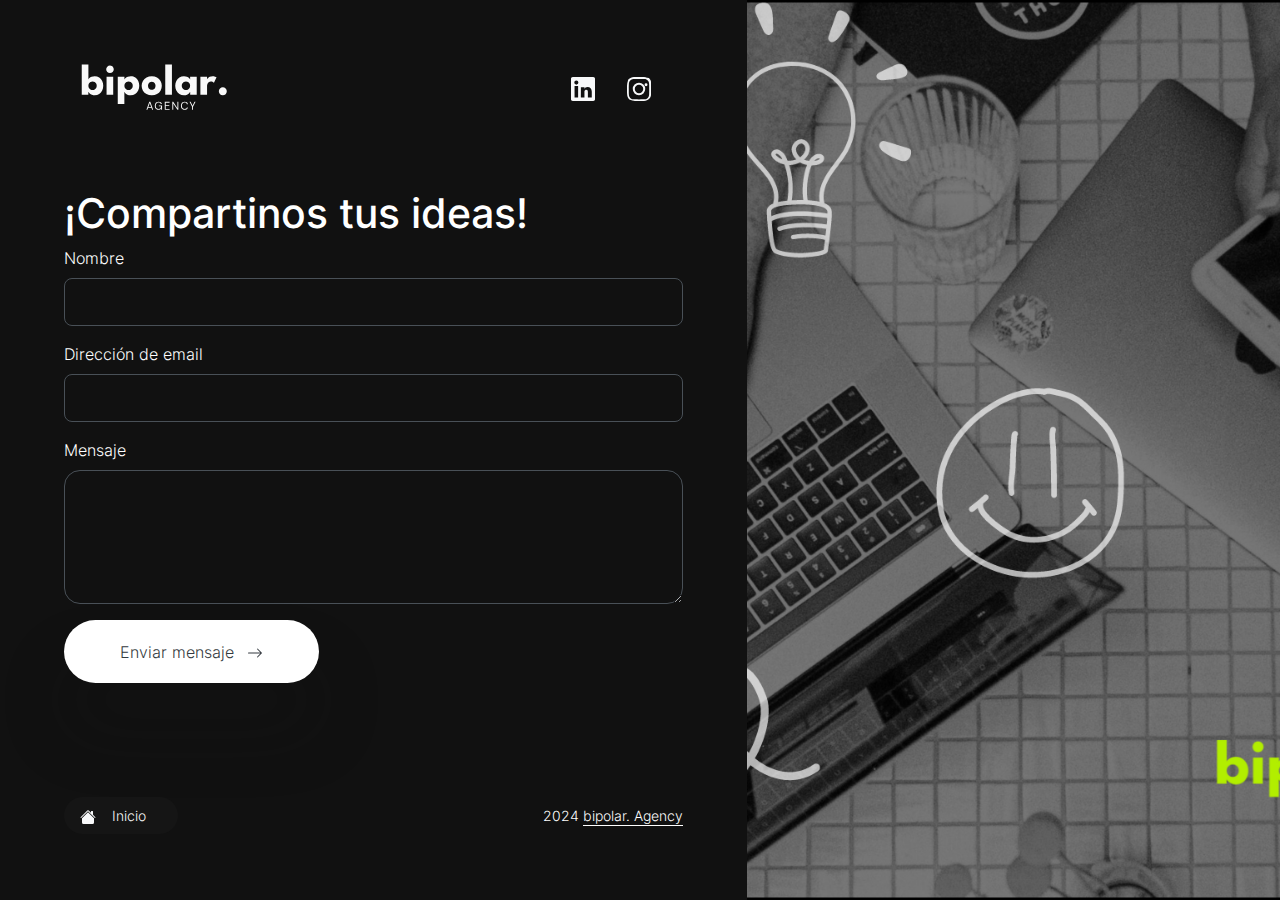
<file: FORMULARIO/contact.html>
<!doctype html>
<html class="h-100" lang="en">

<head>
  <meta charset="utf-8">
  <meta name="viewport" content="width=device-width,initial-scale=1,shrink-to-fit=no">
  <meta name="description" content="A growing collection of ready to use components for the CSS framework Bootstrap 5">

  <link rel="apple-touch-icon" sizes="180x180" href="img/apple-touch-icon.png">
  <link rel="icon" type="image/svg" sizes="32x32" href="img/webp/favicon-32x32.svg">
  <link rel="icon" type="image/svg" sizes="16x16" href="img/webp/favicon-32x32.svg">
  <link rel="icon" type="image/svg" sizes="96x96" href="img/webp/favicon-32x32.svg">

  <meta name="generator" content="Eleventy v2.0.1">
  <meta name="HandheldFriendly" content="true">

  <title>Contacto</title>

  <link rel="stylesheet" href="css/min/theme.css">
  <link rel="stylesheet" href="css/aos.css">

  <style>
    .bg-img {
      background-image: url(../img/webp/banner-contacto.png);
    }

    @media only screen and (max-width: 576px) {
      .bg-img {
        background-image: url(../img/webp/banner-contacto.png);
      }
    }

    @media only screen and (max-width: 992px) {
      .bg-img {
        background-image: url(../img/webp/banner-contacto.png);
      }
    }

    @media only screen and (max-width: 1440px) {
      .bg-img {
        background-image: url(../img/webp/banner-contacto.png);
      }
    }

    @media only screen and (min-width: 1441px) {
      .bg-img {
        background-image: url(../img/webp/banner-contacto.png);
      }
    }
  </style>

  <style>
    * {
      box-sizing: border-box;
    }

    html,
    body {
      margin: 0;
      padding: 0;
      overflow-x: hidden;
    }

    .contenedor {
      width: 100%;
      padding: 0 15px;
    }

    img,
    video {
      max-width: 100%;
      height: auto;
    }




    /* inter-300 - latin */
    @font-face {
      font-family: 'Inter';
      font-style: normal;
      font-weight: 300;
      font-display: swap;
      src: local(''),
        url('./fonts/inter-v12-latin-300.woff2') format('woff2'),
        /* Chrome 26+, Opera 23+, Firefox 39+ */
        url('./fonts/inter-v12-latin-300.woff') format('woff');
      /* Chrome 6+, Firefox 3.6+, IE 9+, Safari 5.1+ */
    }

    @font-face {
      font-family: 'Inter';
      font-style: normal;
      font-weight: 500;
      font-display: swap;
      src: local(''),
        url('./fonts/inter-v12-latin-500.woff2') format('woff2'),
        /* Chrome 26+, Opera 23+, Firefox 39+ */
        url('./fonts/inter-v12-latin-500.woff') format('woff');
      /* Chrome 6+, Firefox 3.6+, IE 9+, Safari 5.1+ */
    }

    @font-face {
      font-family: 'Inter';
      font-style: normal;
      font-weight: 700;
      font-display: swap;
      src: local(''),
        url('./fonts/inter-v12-latin-700.woff2') format('woff2'),
        /* Chrome 26+, Opera 23+, Firefox 39+ */
        url('./fonts/inter-v12-latin-700.woff') format('woff');
      /* Chrome 6+, Firefox 3.6+, IE 9+, Safari 5.1+ */
    }


    .logo-size {
      width: 150px;
      height: auto;
    }

    @media (max-width: 768px) {
      .logo-size {
        width: 150px;
      }

      .btn {
        --bs-btn-padding-x: 8.75rem;
      }
    }

    @media (max-width: 767.98px) {
      .bg-img {
        display: none !important;
      }

      .row {
        --bs-gutter-x: 3vw;
        --bs-gutter-y: 0;
        display: flex;
        flex-wrap: wrap;
        margin-left: calc(var(--bs-gutter-x)*-.0);
        margin-right: calc(var(--bs-gutter-x)*-.9);
        margin-top: calc(var(--bs-gutter-y)*-1);
      }

      .btn {
        --bs-btn-padding-x: 6.75rem;
      }
    }


    @media screen {
      html:not(.no-js) [data-aos^="fade"][data-aos^="fade"].aos-animate {
        opacity: 1;

        -webkit-transform: none;

        transform: none;

      }
    }

    @media screen {
      html:not(.no-js) [data-aos^="fade"][data-aos^="fade"] {
        opacity: 0;

        transition-property: opacity, -webkit-transform;

        transition-property: opacity, transform;

        transition-property: opacity, transform, -webkit-transform;

      }
    }

    @media screen {
      html:not(.no-js) [data-aos="fade-left"] {
        -webkit-transform: translate3d(100px, 0, 0);

        transform: translate3d(100px, 0, 0);

      }
    }

    [data-aos][data-aos][data-aos-easing="ease"],
    body[data-aos-easing="ease"] [data-aos] {
      transition-timing-function: ease;

    }

    [data-aos][data-aos][data-aos-duration="400"],
    body[data-aos-duration="400"] [data-aos] {
      transition-duration: .4s;

    }

    [data-aos].aos-animate {
      pointer-events: auto;

    }

    [data-aos] {
      pointer-events: none;

    }

    @media (min-width: 1200px) {

      .h1,
      h1 {
        font-size: 2.5rem;

      }
    }

    .h1,
    h1 {
      font-size: calc(1.375rem + 1.5vw);

    }

    .h1,
    .h2,
    .h3,
    .h4,
    .h5,
    .h6,
    h1,
    h2,
    h3,
    h4,
    h5,
    h6 {
      color: var(--bs-heading-color, inherit);

      font-weight: 500;

      line-height: 1.2;

      margin-bottom: .5rem;

      margin-top: 0;

    }

    *,
    ::after,
    ::before {
      box-sizing: border-box;

    }

    * {
      box-sizing: border-box;

    }

    .row {
      --bs-gutter-x: 3vw;

      --bs-gutter-y: 0;

    }

    .container-fluid {
      --bs-gutter-x: 3vw;

      --bs-gutter-y: 0;

    }

    [data-bs-theme="dark"] {
      --bs-body-color: #fff;

      --bs-body-color-rgb: 173, 181, 189;

      --bs-body-bg: #111;
    }
  </style>

</head>

<body class="position-relative d-flex h-100 w-100" data-bs-spy="scroll" data-bs-target="#navScroll"
  data-bs-theme="dark">
  <div class="h-100 container-fluid position-relative">
    <div class="h-100 row d-flex align-items-stretch position-relative z-1">

      <div
        class="p-0 col-11 col-sm-10 col-md-9 col-lg-8 col-xl-7 col-xxl-5 d-flex align-items-start flex-column shadow position-relative">

        <header class="mb-auto py-vh-2 col-12 px-vw-5">


          <nav id="navScroll" class="navbar navbar-expand-lg navbar-light d-flex px-3" tabindex="0">
            <a class="navbar-brand d-flex align-items-center flex-grow-1 link-opacity-50-hover link-light"
              href="../index.html">
              <img src="../img/Logo-bipolar.svg" class="img-fluid logo-size" alt="Logo Bipolar">
            </a>

            <div class="col-auto ps-2 ms-2" id="navbarSupportedContent">

              <ul class="nav ms-auto mb-2 mb-lg-0 ms-2 list-inline list-unstyled">

                <li class="nav-item">
                  <a class="nav-link pe-3 link-light link-opacity-50-hover" aria-label="Link to Linkedin"
                    href="https://www.linkedin.com/company/bipolar-agency/about/?viewAsMember=true" target="_blank">
                    <svg xmlns="http://www.w3.org/2000/svg" width="24" height="24" fill="currentColor"
                      viewBox="0 0 24 24">
                      <path
                        d="M22.23 0H1.77C.79 0 0 .78 0 1.75v20.49C0 23.22.79 24 1.77 24h20.49C23.2 24 24 23.22 24 22.24V1.75C24 .78 23.21 0 22.23 0zM7.12 20.45H3.56V9h3.56v11.45zM5.34 7.65c-1.12 0-2.03-.91-2.03-2.03s.91-2.03 2.03-2.03c1.12 0 2.03.91 2.03 2.03s-.92 2.03-2.03 2.03zm15.11 12.8h-3.56v-5.45c0-1.3-.47-2.18-1.66-2.18-.91 0-1.45.62-1.68 1.22-.08.2-.1.48-.1.76v5.65H9.89s.05-9.17 0-10.11h3.56v1.43c-.01.02-.02.03-.03.05h.03v-.05c.47-.72 1.32-1.75 3.22-1.75 2.35 0 4.11 1.53 4.11 4.83v5.6z" />
                    </svg>
                  </a>
                </li>

                  <li class="nav-item">
        <a class="nav-link pe-3 link-light link-opacity-50-hover" href="https://www.instagram.com/bipolaragency/" aria-label="Link to my Behance Portfolio" target="_blank">
          <svg xmlns="http://www.w3.org/2000/svg" width="24" height="24" fill="currentColor" class="bi bi-instagram" viewBox="0 0 16 16">
            <path d="M8 0C5.746 0 5.467.011 4.636.067 3.808.122 3.194.26 2.663.463a4.924 4.924 0 0 0-1.8 1.178A4.924 4.924 0 0 0 .463 3.2c-.203.53-.34 1.144-.396 1.972C.011 5.533 0 5.746 0 8s.011 2.467.067 3.3c.056.827.194 1.442.396 1.972.203.53.464 1.002.8 1.338.336.336.808.597 1.338.8.53.203 1.145.34 1.972.396C5.533 15.989 5.746 16 8 16s2.467-.011 3.3-.067c.827-.056 1.442-.194 1.972-.396.53-.203 1.002-.464 1.338-.8a4.924 4.924 0 0 0 1.178-1.8c.203-.53.34-1.144.396-1.972.056-.827.067-1.04.067-3.3s-.011-2.467-.067-3.3c-.056-.827-.194-1.442-.396-1.972a4.924 4.924 0 0 0-1.178-1.8A4.924 4.924 0 0 0 13.3.463c-.53-.203-1.144-.34-1.972-.396C10.467.011 10.254 0 8 0zm0 1.338c2.208 0 2.469.008 3.338.048.83.04 1.277.175 1.577.291.38.147.65.323.936.61.287.287.463.556.61.936.116.3.25.747.291 1.577.04.87.048 1.13.048 3.338s-.008 2.469-.048 3.338c-.04.83-.175 1.277-.291 1.577a3.198 3.198 0 0 1-.61.936 3.198 3.198 0 0 1-.936.61c-.3.116-.747.25-1.577.291-.87.04-1.13.048-3.338.048s-2.469-.008-3.338-.048c-.83-.04-1.277-.175-1.577-.291a3.198 3.198 0 0 1-.936-.61 3.198 3.198 0 0 1-.61-.936c-.116-.3-.25-.747-.291-1.577-.04-.87-.048-1.13-.048-3.338s.008-2.469.048-3.338c.04-.83.175-1.277.291-1.577.147-.38.323-.65.61-.936.287-.287.556-.463.936-.61.3-.116.747-.25 1.577-.291C5.531 1.346 5.792 1.338 8 1.338zm0 2.516a4.149 4.149 0 1 0 0 8.298 4.149 4.149 0 0 0 0-8.298zm0 1.338a2.811 2.811 0 1 1 0 5.622 2.811 2.811 0 0 1 0-5.622zm4.688-.988a.976.976 0 1 1 0 1.952.976.976 0 0 1 0-1.952z"/>
          </svg>
        </a>
      </li>


              </ul>

            </div>
          </nav>

        </header>
        <main class="mb-auto col-12 px-vw-5">
          <h1 data-aos="fade-left" data-aos-delay="0">¡Compartinos tus ideas!</h1>

          <!-- <form class="row" data-aos="fade-up" name="contact" netlify>
            <div class="col-12">
              <div class="mb-3" data-aos="fade-left" data-aos-delay="100">
                <label for="InputName1" class="form-label">Nombre</label>
                <input type="text" name="name" class="form-control form-control-lg" id="InputName">
              </div>

              <div class="mb-3" data-aos="fade-left" data-aos-delay="300">
                <label for="InputEmail1" class="form-label">Dirección de email</label>
                <input type="email" type="email" class="form-control form-control-lg" id="InputEmail1" aria-describedby="emailHelp">
              </div>

              <div class="mb-3" data-aos="fade-left" data-aos-delay="500">
                <label for="exampleTextarea1" class="form-label">Mensaje</label>
                <textarea class="form-control rounded-1" aria-label="With textarea" rows="5"
                  id="exampleTextarea1"></textarea>
              </div>

              <button type="submit" class="btn btn-white btn-xl shadow me-1 mb-5">Enviar mensaje<svg xmlns="http://www.w3.org/2000/svg" width="16" height="16" fill="currentColor"
                  class="bi bi-arrow-right ms-2" viewbox="0 0 16 16">
                  <path fill-rule="evenodd" d="M1 8a.5.5 0 0 1 .5-.5h11.793l-3.147-3.146a.5.5 0 0 1 .708-.708l4 4a.5.5 0 0 1 0 .708l-4 4a.5.5 0 0 1-.708-.708L13.293 8.5H1.5A.5.5 0 0 1 1 8z" />
                </svg>
              </button>

            </div>

          </form> -->


          <form class="row" data-aos="fade-up" name="contact" method="POST" data-netlify="true" netlify-honeypot="bot-field" action="/FORMULARIO/message-sent.html">
            <input type="hidden" name="form-name" value="contact">
            <div class="col-12">
              <div class="mb-3" data-aos="fade-left" data-aos-delay="100">
                <label for="InputName1" class="form-label">Nombre</label>
                <input type="text" name="name" class="form-control form-control-lg" id="InputName">
              </div>
          
              <div class="mb-3" data-aos="fade-left" data-aos-delay="300">
                <label for="InputEmail1" class="form-label">Dirección de email</label>
                <input type="email" name="email" class="form-control form-control-lg" id="InputEmail1" aria-describedby="emailHelp">
              </div>
          
              <div class="mb-3" data-aos="fade-left" data-aos-delay="500">
                <label for="exampleTextarea1" class="form-label">Mensaje</label>
                <textarea class="form-control rounded-1" name="message" aria-label="With textarea" rows="5" id="exampleTextarea1"></textarea>
              </div>
          
              <button type="submit" class="btn btn-white btn-xl shadow me-1 mb-5">Enviar mensaje
                <svg xmlns="http://www.w3.org/2000/svg" width="16" height="16" fill="currentColor" class="bi bi-arrow-right ms-2" viewBox="0 0 16 16">
                  <path fill-rule="evenodd" d="M1 8a.5.5 0 0 1 .5-.5h11.793l-3.147-3.146a.5.5 0 0 1 .708-.708l4 4a.5.5 0 0 1 0 .708l-4 4a.5.5 0 0 1-.708-.708L13.293 8.5H1.5A.5.5 0 0 1 1 8z"/>
                </svg>
              </button>
            </div>
          </form>



        </main>
        <footer class="mb-auto col-12 py-vh-3 px-vw-5">

          <div class="row d-flex justify-content-between small">
            <div class="col-12 col-md-auto d-flex justify-content-center">
              <ul class="nav bg-black rounded px-3">
                <li class="nav-item">
                  <a class="nav-link link-light px-0" href="index-dark.html" aria-label="Go home!">
                    <svg xmlns="http://www.w3.org/2000/svg" width="16" height="16" fill="currentColor"
                      class="bi bi-house-fill" viewbox="0 0 16 16">
                      <path
                        d="M8.707 1.5a1 1 0 0 0-1.414 0L.646 8.146a.5.5 0 0 0 .708.708L8 2.207l6.646 6.647a.5.5 0 0 0 .708-.708L13 5.793V2.5a.5.5 0 0 0-.5-.5h-1a.5.5 0 0 0-.5.5v1.293L8.707 1.5Z" />
                      <path d="m8 3.293 6 6V13.5a1.5 1.5 0 0 1-1.5 1.5h-9A1.5 1.5 0 0 1 2 13.5V9.293l6-6Z" />
                    </svg>
                  </a>
                </li>
                <li class="nav-item">
                  <a class="nav-link link-light" href="/index.html">Inicio</a>
                </li>

              </ul>
            </div>
            <div class="col-12 col-md text-center text-md-end py-2">
              2024 <a href="#" class="link-fancy link-fancy-light" target="_blank">bipolar. Agency</a>
            </div>
          </div>

        </footer>
      </div>

      <div
        class="col-1 col-sm-2 col-md-3 col-lg-4 col-xl-5 col-xxl-7 bg-cover py-vh-max py-lg-0 bg-black ba-local position-fixed top-0 end-0 z-0 h-100 bg-img aos-init aos-animate d-none d-md-block">
      </div>
    </div>
  </div>

  <script src="js/bootstrap.bundle.min.js" async></script>
  <script src="js/aos.js"></script>
  <script>
    AOS.init({});
  </script>

</body>

</html>
</file>
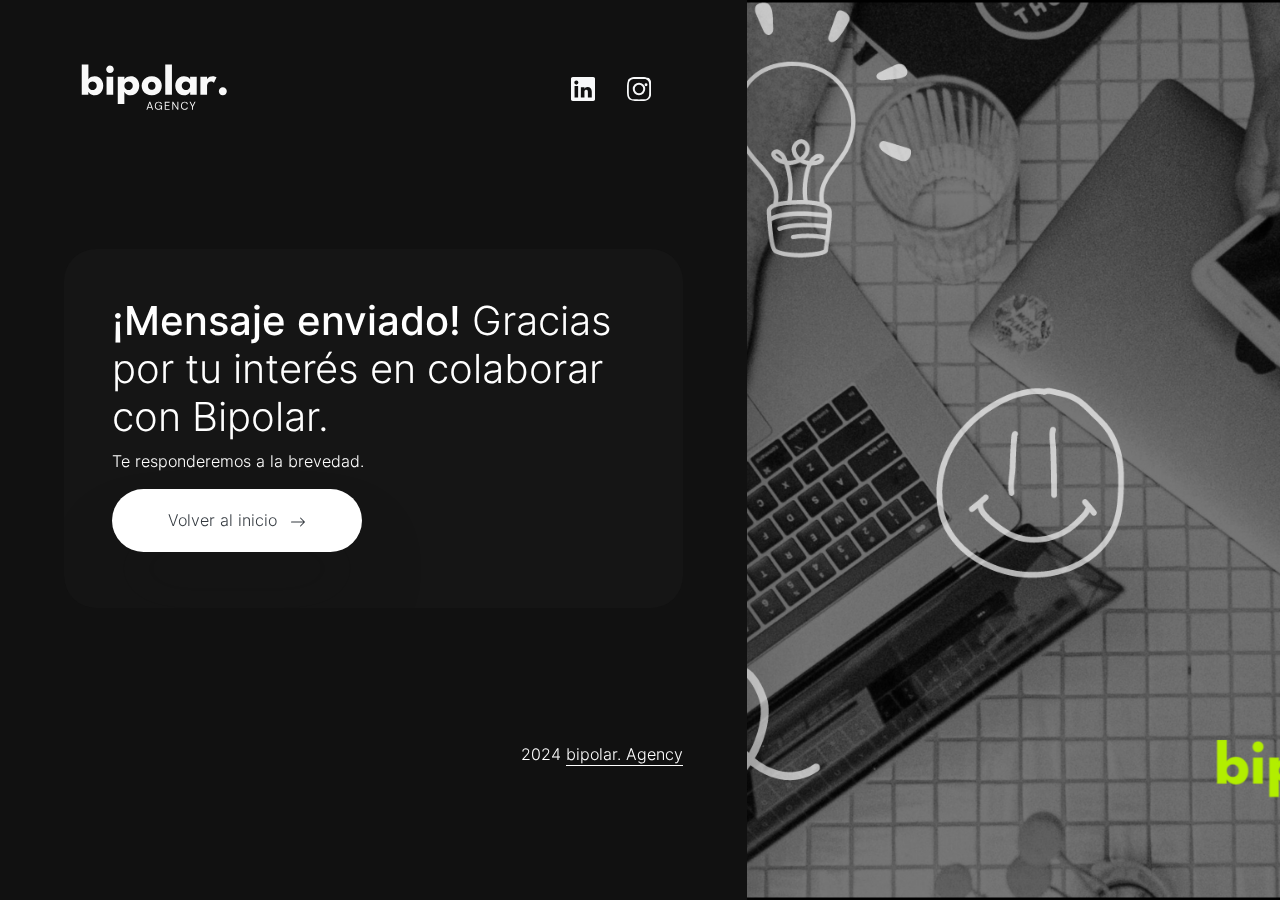
<file: FORMULARIO/message-sent.html>
<!doctype html>
<html class="h-100" lang="en">

<head>
  <meta charset="utf-8">
  <meta name="viewport" content="width=device-width,initial-scale=1,shrink-to-fit=no">
  <meta name="description" content="A growing collection of ready to use components for the CSS framework Bootstrap 5">
  <link rel="apple-touch-icon" sizes="180x180" href="img/apple-touch-icon.png">
  <link rel="icon" type="image/svg" sizes="32x32" href="img/webp/favicon-32x32.svg">
  <link rel="icon" type="image/svg" sizes="16x16" href="img/webp/favicon-32x32.svg">
  <link rel="icon" type="image/svg" sizes="96x96" href="img/webp/favicon-32x32.svg">
  <meta name="generator" content="Eleventy v2.0.1">
  <meta name="HandheldFriendly" content="true">
  <title>¡Mensaje enviado!</title>
  <link rel="stylesheet" href="css/min/theme.css">
  <link rel="stylesheet" href="css/aos.css">

  <style>
    .bg-img {
      background-image: url(/img/webp/banner-contacto.png);
    }

    @media only screen and (max-width: 576px) {
      .bg-img {
        background-image: url(/img/webp/banner-contacto.png);
      }
    }

    @media only screen and (max-width: 992px) {
      .bg-img {
        background-image: url(/img/webp/banner-contacto.png);
      }
    }

    @media only screen and (max-width: 1440px) {
      .bg-img {
        background-image: url(/img/webp/banner-contacto.png);
      }
    }

    @media only screen and (min-width: 1441px) {
      .bg-img {
        background-image: url(/img/webp/banner-contacto.png);
      }
    }
  </style>

  <style>
    * {
      box-sizing: border-box;
    }

    html,
    body {
      margin: 0;
      padding: 0;
      overflow-x: hidden;
    }

    .contenedor {
      width: 100%;
      padding: 0 15px;
    }

    img,
    video {
      max-width: 100%;
      height: auto;
    }


    /* inter-300 - latin */
    @font-face {
      font-family: 'Inter';
      font-style: normal;
      font-weight: 300;
      font-display: swap;
      src: local(''),
        url('./fonts/inter-v12-latin-300.woff2') format('woff2'),
        /* Chrome 26+, Opera 23+, Firefox 39+ */
        url('./fonts/inter-v12-latin-300.woff') format('woff');
      /* Chrome 6+, Firefox 3.6+, IE 9+, Safari 5.1+ */
    }

    @font-face {
      font-family: 'Inter';
      font-style: normal;
      font-weight: 500;
      font-display: swap;
      src: local(''),
        url('./fonts/inter-v12-latin-500.woff2') format('woff2'),
        /* Chrome 26+, Opera 23+, Firefox 39+ */
        url('./fonts/inter-v12-latin-500.woff') format('woff');
      /* Chrome 6+, Firefox 3.6+, IE 9+, Safari 5.1+ */
    }

    @font-face {
      font-family: 'Inter';
      font-style: normal;
      font-weight: 700;
      font-display: swap;
      src: local(''),
        url('./fonts/inter-v12-latin-700.woff2') format('woff2'),
        /* Chrome 26+, Opera 23+, Firefox 39+ */
        url('./fonts/inter-v12-latin-700.woff') format('woff');
      /* Chrome 6+, Firefox 3.6+, IE 9+, Safari 5.1+ */
    }

    [data-bs-theme="dark"] {
      --bs-body-color: #fff;

      --bs-body-color-rgb: 173, 181, 189;

      --bs-body-bg: #111;
    }

    .logo-size {
      width: 150px;
      /* Ajusta el tamaño según sea necesario */
      height: auto;
      /* Mantiene la proporción del logo */
    }


    @media (max-width: 767.98px) {
      .bg-img {
        display: none !important;
        /* Ocultar la imagen en dispositivos móviles */
      }

      .row {
        --bs-gutter-x: 3vw;
        --bs-gutter-y: 0;
        display: flex;
        flex-wrap: wrap;
        margin-left: calc(var(--bs-gutter-x)*-.0);
        margin-right: calc(var(--bs-gutter-x)*-.9);
        margin-top: calc(var(--bs-gutter-y)*-1);
      }

    }
  </style>

</head>

<body class="position-relative d-flex h-100 w-100" data-bs-spy="scroll" data-bs-target="#navScroll"
  data-bs-theme="dark">
  <div class="h-100 container-fluid position-relative">
    <div class="h-100 row d-flex align-items-stretch position-relative z-1">

      <div
        class="p-0 col-11 col-sm-10 col-md-9 col-lg-8 col-xl-7 col-xxl-5 d-flex align-items-start flex-column shadow position-relative">

        <header class="mb-auto py-vh-2 col-12 px-vw-5">
          <nav id="navScroll" class="navbar navbar-expand-lg navbar-light d-flex px-3" tabindex="0">
            <a class="navbar-brand d-flex align-items-center flex-grow-1 link-opacity-50-hover link-light"
              href="../index.html">
              <img src="../img/Logo-bipolar.svg" class="img-fluid logo-size" alt="Logo Bipolar">
            </a>


            <div class="col-auto ps-2 ms-2" id="navbarSupportedContent">
              <ul class="nav ms-auto mb-2 mb-lg-0 ms-2 list-inline list-unstyled">
                <li class="nav-item">
                  <a class="nav-link pe-3 link-light link-opacity-50-hover" aria-label="Link to Linkedin"
                    href="https://www.linkedin.com/company/bipolar-agency/about/?viewAsMember=true" target="_blank">
                    <svg xmlns="http://www.w3.org/2000/svg" width="24" height="24" fill="currentColor"
                      viewBox="0 0 24 24">
                      <path
                        d="M22.23 0H1.77C.79 0 0 .78 0 1.75v20.49C0 23.22.79 24 1.77 24h20.49C23.2 24 24 23.22 24 22.24V1.75C24 .78 23.21 0 22.23 0zM7.12 20.45H3.56V9h3.56v11.45zM5.34 7.65c-1.12 0-2.03-.91-2.03-2.03s.91-2.03 2.03-2.03c1.12 0 2.03.91 2.03 2.03s-.92 2.03-2.03 2.03zm15.11 12.8h-3.56v-5.45c0-1.3-.47-2.18-1.66-2.18-.91 0-1.45.62-1.68 1.22-.08.2-.1.48-.1.76v5.65H9.89s.05-9.17 0-10.11h3.56v1.43c-.01.02-.02.03-.03.05h.03v-.05c.47-.72 1.32-1.75 3.22-1.75 2.35 0 4.11 1.53 4.11 4.83v5.6z" />
                    </svg>
                  </a>
                </li>

                  <li class="nav-item">
        <a class="nav-link pe-3 link-light link-opacity-50-hover" href="https://www.instagram.com/bipolaragency/" aria-label="Link to my Behance Portfolio" target="_blank">
          <svg xmlns="http://www.w3.org/2000/svg" width="24" height="24" fill="currentColor" class="bi bi-instagram" viewBox="0 0 16 16">
            <path d="M8 0C5.746 0 5.467.011 4.636.067 3.808.122 3.194.26 2.663.463a4.924 4.924 0 0 0-1.8 1.178A4.924 4.924 0 0 0 .463 3.2c-.203.53-.34 1.144-.396 1.972C.011 5.533 0 5.746 0 8s.011 2.467.067 3.3c.056.827.194 1.442.396 1.972.203.53.464 1.002.8 1.338.336.336.808.597 1.338.8.53.203 1.145.34 1.972.396C5.533 15.989 5.746 16 8 16s2.467-.011 3.3-.067c.827-.056 1.442-.194 1.972-.396.53-.203 1.002-.464 1.338-.8a4.924 4.924 0 0 0 1.178-1.8c.203-.53.34-1.144.396-1.972.056-.827.067-1.04.067-3.3s-.011-2.467-.067-3.3c-.056-.827-.194-1.442-.396-1.972a4.924 4.924 0 0 0-1.178-1.8A4.924 4.924 0 0 0 13.3.463c-.53-.203-1.144-.34-1.972-.396C10.467.011 10.254 0 8 0zm0 1.338c2.208 0 2.469.008 3.338.048.83.04 1.277.175 1.577.291.38.147.65.323.936.61.287.287.463.556.61.936.116.3.25.747.291 1.577.04.87.048 1.13.048 3.338s-.008 2.469-.048 3.338c-.04.83-.175 1.277-.291 1.577a3.198 3.198 0 0 1-.61.936 3.198 3.198 0 0 1-.936.61c-.3.116-.747.25-1.577.291-.87.04-1.13.048-3.338.048s-2.469-.008-3.338-.048c-.83-.04-1.277-.175-1.577-.291a3.198 3.198 0 0 1-.936-.61 3.198 3.198 0 0 1-.61-.936c-.116-.3-.25-.747-.291-1.577-.04-.87-.048-1.13-.048-3.338s.008-2.469.048-3.338c.04-.83.175-1.277.291-1.577.147-.38.323-.65.61-.936.287-.287.556-.463.936-.61.3-.116.747-.25 1.577-.291C5.531 1.346 5.792 1.338 8 1.338zm0 2.516a4.149 4.149 0 1 0 0 8.298 4.149 4.149 0 0 0 0-8.298zm0 1.338a2.811 2.811 0 1 1 0 5.622 2.811 2.811 0 0 1 0-5.622zm4.688-.988a.976.976 0 1 1 0 1.952.976.976 0 0 1 0-1.952z"/>
          </svg>
        </a>
      </li>


              </ul>
            </div>
          </nav>

        </header>
        <main class="mb-auto col-12 px-vw-5">
          <div class="bg-black rounded p-5 overflow-x-hidden" data-aos="fade-left">

            <h1 class="fw-lighter text-white">
              <strong>¡Mensaje enviado!</strong>
              Gracias por tu interés en colaborar con Bipolar.
            </h1>
            <p> Te responderemos a la brevedad.</p>

            <div class="row d-flex align-items-center mb-2 mb-xxl-4 text-center text-sm-start mx-0">
              <a class="btn btn-white btn-xl shadow col-12 col-sm-auto" href="/index.html" data-aos="fade-left"
                data-aos-delay="200">Volver al inicio
                <svg xmlns="http://www.w3.org/2000/svg" width="16" height="16" fill="currentColor"
                  class="bi bi-arrow-right ms-2" viewbox="0 0 16 16">
                  <path fill-rule="evenodd"
                    d="M1 8a.5.5 0 0 1 .5-.5h11.793l-3.147-3.146a.5.5 0 0 1 .708-.708l4 4a.5.5 0 0 1 0 .708l-4 4a.5.5 0 0 1-.708-.708L13.293 8.5H1.5A.5.5 0 0 1 1 8z" />
                </svg>
              </a>
            </div>
          </div>



        </main>
        <footer class="mb-auto col-12 py-vh-3 px-vw-5">

          <div class="col-12 col-md text-center text-md-end py-2">
            2024 <a href="#" class="link-fancy link-fancy-light" target="_blank">bipolar. Agency</a>
          </div>
      </div>

      </footer>
    </div>

    <div
      class="col-1 col-sm-2 col-md-3 col-lg-4 col-xl-5 col-xxl-7 bg-cover py-vh-max py-lg-0 bg-black ba-local position-fixed top-0 end-0 z-0 h-100 bg-img"
      data-aos="fade"></div>

  </div>
  </div>

  <script src="js/bootstrap.bundle.min.js" async></script>
  <script src="js/aos.js"></script>
  <script>
    AOS.init({});
  </script>

</body>

</html>
</file>
<file: FORMULARIO/css/min/theme.css>
/*!
   * Bootstrap  v5.3.0-alpha3 (https://getbootstrap.com/)
   * Copyright 2011-2023 The Bootstrap Authors
   * Licensed under MIT (https://github.com/twbs/bootstrap/blob/main/LICENSE)
   */:root{--bs-blue:#1717e5;--bs-indigo:#6610f2;--bs-purple:#6f42c1;--bs-pink:#7f00fd;--bs-red:#dc3545;--bs-orange:#fd7e14;--bs-yellow:#ffc107;--bs-green:#198754;--bs-teal:#20c997;--bs-cyan:#0dcaf0;--bs-white:#fff;--bs-gray:#6c757d;--bs-gray-dark:#343a40;--bs-gray-100:#f8f9fa;--bs-gray-200:#e9ecef;--bs-gray-300:#dee2e6;--bs-gray-400:#ced4da;--bs-gray-500:#adb5bd;--bs-gray-600:#6c757d;--bs-gray-700:#495057;--bs-gray-800:#343a40;--bs-gray-900:#212529;--bs-primary:#151515;--bs-secondary:#6c757d;--bs-success:#198754;--bs-info:#0dcaf0;--bs-warning:#fd7e14;--bs-danger:#dc3545;--bs-light:#f8f9fa;--bs-dark:#343a40;--bs-primary-rgb:21,21,21;--bs-secondary-rgb:108,117,125;--bs-success-rgb:25,135,84;--bs-info-rgb:13,202,240;--bs-warning-rgb:253,126,20;--bs-danger-rgb:220,53,69;--bs-light-rgb:248,249,250;--bs-dark-rgb:52,58,64;--bs-primary-text-emphasis:#080808;--bs-secondary-text-emphasis:#2b2f32;--bs-success-text-emphasis:#0a3622;--bs-info-text-emphasis:#055160;--bs-warning-text-emphasis:#653208;--bs-danger-text-emphasis:#58151c;--bs-light-text-emphasis:#495057;--bs-dark-text-emphasis:#495057;--bs-primary-bg-subtle:#d0d0d0;--bs-secondary-bg-subtle:#e2e3e5;--bs-success-bg-subtle:#d1e7dd;--bs-info-bg-subtle:#cff4fc;--bs-warning-bg-subtle:#ffe5d0;--bs-danger-bg-subtle:#f8d7da;--bs-light-bg-subtle:#fcfcfd;--bs-dark-bg-subtle:#ced4da;--bs-primary-border-subtle:#a1a1a1;--bs-secondary-border-subtle:#c4c8cb;--bs-success-border-subtle:#a3cfbb;--bs-info-border-subtle:#9eeaf9;--bs-warning-border-subtle:#fecba1;--bs-danger-border-subtle:#f1aeb5;--bs-light-border-subtle:#e9ecef;--bs-dark-border-subtle:#adb5bd;--bs-white-rgb:255,255,255;--bs-black-rgb:21,21,21;--bs-font-sans-serif:"Inter",system-ui,-apple-system,"Segoe UI",Roboto,"Helvetica Neue",Arial,"Noto Sans",sans-serif,"Apple Color Emoji","Segoe UI Emoji","Segoe UI Symbol","Noto Color Emoji";--bs-font-monospace:SFMono-Regular,Menlo,Monaco,Consolas,"Liberation Mono","Courier New",monospace;--bs-gradient:linear-gradient(180deg,hsla(0,0%,100%,.15),hsla(0,0%,100%,0));--bs-body-font-family:var(--bs-font-sans-serif);--bs-body-font-size:1rem;--bs-body-font-weight:300;--bs-body-line-height:1.5;--bs-body-color:#212529;--bs-body-color-rgb:33,37,41;--bs-body-bg:#fff;--bs-body-bg-rgb:255,255,255;--bs-emphasis-color:#151515;--bs-emphasis-color-rgb:21,21,21;--bs-secondary-color:rgba(33,37,41,.75);--bs-secondary-color-rgb:33,37,41;--bs-secondary-bg:#e9ecef;--bs-secondary-bg-rgb:233,236,239;--bs-tertiary-color:rgba(33,37,41,.5);--bs-tertiary-color-rgb:33,37,41;--bs-tertiary-bg:#f8f9fa;--bs-tertiary-bg-rgb:248,249,250;--bs-link-color:#151515;--bs-link-color-rgb:21,21,21;--bs-link-decoration:underline;--bs-link-hover-color:#111;--bs-link-hover-color-rgb:17,17,17;--bs-code-color:#7f00fd;--bs-highlight-bg:#fff3cd;--bs-border-width:1px;--bs-border-style:solid;--bs-border-color:#dee2e6;--bs-border-color-translucent:hsla(0,0%,8%,.175);--bs-border-radius:2rem;--bs-border-radius-sm:1rem;--bs-border-radius-lg:0.5rem;--bs-border-radius-xl:1rem;--bs-border-radius-xxl:2rem;--bs-border-radius-2xl:var(--bs-border-radius-xxl);--bs-border-radius-pill:50rem;--bs-box-shadow:0 3rem 4rem hsla(0,0%,8%,.25);--bs-box-shadow-sm:0 1rem 1.5rem hsla(0,0%,8%,.25);--bs-box-shadow-lg:0 4rem 6rem hsla(0,0%,8%,.25);--bs-box-shadow-inset:inset 0 1px 2px hsla(0,0%,8%,.075);--bs-focus-ring-width:0.25rem;--bs-focus-ring-opacity:0.25;--bs-focus-ring-color:hsla(0,0%,8%,.25);--bs-form-valid-color:#198754;--bs-form-valid-border-color:#198754;--bs-form-invalid-color:#dc3545;--bs-form-invalid-border-color:#dc3545}[data-bs-theme=dark]{--bs-body-color:#adb5bd;--bs-body-color-rgb:173,181,189;--bs-body-bg:#212529;--bs-body-bg-rgb:33,37,41;--bs-emphasis-color:#fff;--bs-emphasis-color-rgb:255,255,255;--bs-secondary-color:rgba(173,181,189,.75);--bs-secondary-color-rgb:173,181,189;--bs-secondary-bg:#343a40;--bs-secondary-bg-rgb:52,58,64;--bs-tertiary-color:rgba(173,181,189,.5);--bs-tertiary-color-rgb:173,181,189;--bs-tertiary-bg:#2b3035;--bs-tertiary-bg-rgb:43,48,53;--bs-primary-text-emphasis:#737373;--bs-secondary-text-emphasis:#a7acb1;--bs-success-text-emphasis:#75b798;--bs-info-text-emphasis:#6edff6;--bs-warning-text-emphasis:#feb272;--bs-danger-text-emphasis:#ea868f;--bs-light-text-emphasis:#f8f9fa;--bs-dark-text-emphasis:#dee2e6;--bs-primary-bg-subtle:#040404;--bs-secondary-bg-subtle:#161719;--bs-success-bg-subtle:#051b11;--bs-info-bg-subtle:#032830;--bs-warning-bg-subtle:#331904;--bs-danger-bg-subtle:#2c0b0e;--bs-light-bg-subtle:#343a40;--bs-dark-bg-subtle:#25282b;--bs-primary-border-subtle:#0d0d0d;--bs-secondary-border-subtle:#41464b;--bs-success-border-subtle:#0f5132;--bs-info-border-subtle:#087990;--bs-warning-border-subtle:#984c0c;--bs-danger-border-subtle:#842029;--bs-light-border-subtle:#495057;--bs-dark-border-subtle:#343a40;--bs-link-color:#737373;--bs-link-hover-color:#8f8f8f;--bs-link-color-rgb:115,115,115;--bs-link-hover-color-rgb:143,143,143;--bs-code-color:#b266fe;--bs-border-color:#495057;--bs-border-color-translucent:hsla(0,0%,100%,.15);--bs-form-valid-color:#75b798;--bs-form-valid-border-color:#75b798;--bs-form-invalid-color:#ea868f;--bs-form-invalid-border-color:#ea868f;color-scheme:dark}*,:after,:before{box-sizing:border-box}@media (prefers-reduced-motion:no-preference){:root{scroll-behavior:smooth}}body{-webkit-text-size-adjust:100%;-webkit-tap-highlight-color:rgba(21,21,21,0);background-color:var(--bs-body-bg);color:var(--bs-body-color);font-family:var(--bs-body-font-family);font-size:var(--bs-body-font-size);font-weight:var(--bs-body-font-weight);line-height:var(--bs-body-line-height);margin:0;text-align:var(--bs-body-text-align)}.h1,.h2,.h3,.h4,.h5,.h6,h1,h2,h3,h4,h5,h6{color:var(--bs-heading-color,inherit);font-weight:500;line-height:1.2;margin-bottom:.5rem;margin-top:0}.h1,h1{font-size:calc(1.375rem + 1.5vw)}@media (min-width:1200px){.h1,h1{font-size:2.5rem}}.h2,h2{font-size:calc(1.325rem + .9vw)}@media (min-width:1200px){.h2,h2{font-size:2rem}}.h3,h3{font-size:calc(1.3rem + .6vw)}@media (min-width:1200px){.h3,h3{font-size:1.75rem}}.h4,h4{font-size:calc(1.275rem + .3vw)}@media (min-width:1200px){.h4,h4{font-size:1.5rem}}.h5,h5{font-size:1.25rem}.h6,h6{font-size:1rem}p{margin-bottom:1rem;margin-top:0}address{font-style:normal;line-height:inherit;margin-bottom:1rem}ul{padding-left:2rem}ul{margin-bottom:1rem;margin-top:0}ul ul{margin-bottom:0}strong{font-weight:bolder}.small,small{font-size:.875em}a{color:rgba(var(--bs-link-color-rgb),var(--bs-link-opacity,1));text-decoration:underline}a:hover{--bs-link-color-rgb:var(--bs-link-hover-color-rgb)}a:not([href]):not([class]),a:not([href]):not([class]):hover{color:inherit;text-decoration:none}img,svg{vertical-align:middle}label{display:inline-block}button{border-radius:0}button:focus:not(:focus-visible){outline:0}button,input,textarea{font-family:inherit;font-size:inherit;line-height:inherit;margin:0}button{text-transform:none}[type=button],[type=submit],button{-webkit-appearance:button}[type=button]:not(:disabled),[type=submit]:not(:disabled),button:not(:disabled){cursor:pointer}::-moz-focus-inner{border-style:none;padding:0}textarea{resize:vertical}::-webkit-datetime-edit-day-field,::-webkit-datetime-edit-fields-wrapper,::-webkit-datetime-edit-hour-field,::-webkit-datetime-edit-minute,::-webkit-datetime-edit-month-field,::-webkit-datetime-edit-text,::-webkit-datetime-edit-year-field{padding:0}::-webkit-inner-spin-button{height:auto}::-webkit-search-decoration{-webkit-appearance:none}::-webkit-color-swatch-wrapper{padding:0}::-webkit-file-upload-button{-webkit-appearance:button;font:inherit}::file-selector-button{-webkit-appearance:button;font:inherit}.lead{font-size:calc(1.258rem + .096vw);font-weight:300}@media (min-width:1200px){.lead{font-size:1.33rem}}.display-1{font-size:calc(1.625rem + 4.5vw);font-weight:300;line-height:1.2}@media (min-width:1200px){.display-1{font-size:5rem}}.list-inline,.list-unstyled{list-style:none;padding-left:0}.img-fluid{height:auto;max-width:100%}.container-fluid{--bs-gutter-x:3vw;--bs-gutter-y:0;margin-left:auto;margin-right:auto;padding-left:calc(var(--bs-gutter-x)*.5);padding-right:calc(var(--bs-gutter-x)*.5);width:100%}:root{--bs-breakpoint-xs:0;--bs-breakpoint-sm:576px;--bs-breakpoint-md:768px;--bs-breakpoint-lg:992px;--bs-breakpoint-xl:1200px;--bs-breakpoint-xxl:1900px}.row{--bs-gutter-x:3vw;--bs-gutter-y:0;display:flex;flex-wrap:wrap;margin-left:calc(var(--bs-gutter-x)*-.5);margin-right:calc(var(--bs-gutter-x)*-.5);margin-top:calc(var(--bs-gutter-y)*-1)}.row>*{flex-shrink:0;margin-top:var(--bs-gutter-y);max-width:100%;padding-left:calc(var(--bs-gutter-x)*.5);padding-right:calc(var(--bs-gutter-x)*.5);width:100%}.col-auto{flex:0 0 auto;width:auto}.col-1{flex:0 0 auto;width:8.33333%}.col-4{flex:0 0 auto;width:33.33333%}.col-6{flex:0 0 auto;width:50%}.col-11{flex:0 0 auto;width:91.66667%}.col-12{flex:0 0 auto;width:100%}@media (min-width:576px){.col-sm-auto{flex:0 0 auto;width:auto}.col-sm-2{flex:0 0 auto;width:16.66667%}.col-sm-10{flex:0 0 auto;width:83.33333%}}@media (min-width:768px){.col-md{flex:1 0 0%}.col-md-auto{flex:0 0 auto;width:auto}.col-md-3{flex:0 0 auto;width:25%}.col-md-9{flex:0 0 auto;width:75%}}@media (min-width:992px){.col-lg-4{flex:0 0 auto;width:33.33333%}.col-lg-8{flex:0 0 auto;width:66.66667%}}@media (min-width:1200px){.col-xl-5{flex:0 0 auto;width:41.66667%}.col-xl-7{flex:0 0 auto;width:58.33333%}.col-xl-10{flex:0 0 auto;width:83.33333%}}@media (min-width:1900px){.col-xxl-5{flex:0 0 auto;width:41.66667%}.col-xxl-7{flex:0 0 auto;width:58.33333%}.col-xxl-8{flex:0 0 auto;width:66.66667%}}.form-label{margin-bottom:.5rem}.form-text{color:var(--bs-secondary-color);font-size:.875em;margin-top:.25rem}.form-control{-webkit-appearance:none;appearance:none;background-clip:padding-box;background-color:var(--bs-body-bg);border:var(--bs-border-width) solid var(--bs-border-color);border-radius:var(--bs-border-radius);color:var(--bs-body-color);display:block;font-size:1rem;font-weight:300;line-height:1.5;padding:.375rem .75rem;transition:border-color .15s ease-in-out,box-shadow .15s ease-in-out;width:100%}@media (prefers-reduced-motion:reduce){.form-control{transition:none}}.form-control:focus{background-color:var(--bs-body-bg);border-color:#8a8a8a;box-shadow:0 0 0 .25rem hsla(0,0%,8%,.25);color:var(--bs-body-color);outline:0}.form-control::-webkit-date-and-time-value{height:1.5em;margin:0;min-width:85px}.form-control::-webkit-datetime-edit{display:block;padding:0}.form-control::-webkit-input-placeholder{color:var(--bs-secondary-color);opacity:1}.form-control:-ms-input-placeholder{color:var(--bs-secondary-color);opacity:1}.form-control::-ms-input-placeholder{color:var(--bs-secondary-color);opacity:1}.form-control::placeholder{color:var(--bs-secondary-color);opacity:1}.form-control:disabled{background-color:var(--bs-secondary-bg);opacity:1}.form-control::-webkit-file-upload-button{-webkit-margin-end:.75rem;background-color:var(--bs-tertiary-bg);border:0 solid;border-color:inherit;border-inline-end-width:var(--bs-border-width);border-radius:0;color:var(--bs-body-color);margin:-.375rem -.75rem;margin-inline-end:.75rem;padding:.375rem .75rem;pointer-events:none;-webkit-transition:color .15s ease-in-out,background-color .15s ease-in-out,border-color .15s ease-in-out,box-shadow .15s ease-in-out;transition:color .15s ease-in-out,background-color .15s ease-in-out,border-color .15s ease-in-out,box-shadow .15s ease-in-out}.form-control::file-selector-button{-webkit-margin-end:.75rem;background-color:var(--bs-tertiary-bg);border:0 solid;border-color:inherit;border-inline-end-width:var(--bs-border-width);border-radius:0;color:var(--bs-body-color);margin:-.375rem -.75rem;margin-inline-end:.75rem;padding:.375rem .75rem;pointer-events:none;transition:color .15s ease-in-out,background-color .15s ease-in-out,border-color .15s ease-in-out,box-shadow .15s ease-in-out}@media (prefers-reduced-motion:reduce){.form-control::-webkit-file-upload-button{-webkit-transition:none;transition:none}.form-control::file-selector-button{transition:none}}.form-control:hover:not(:disabled):not([readonly])::-webkit-file-upload-button{background-color:var(--bs-secondary-bg)}.form-control:hover:not(:disabled):not([readonly])::file-selector-button{background-color:var(--bs-secondary-bg)}.form-control-lg{border-radius:var(--bs-border-radius-lg);font-size:1.25rem;min-height:calc(1.5em + 1rem + var(--bs-border-width)*2);padding:.5rem 1rem}.form-control-lg::-webkit-file-upload-button{-webkit-margin-end:1rem;margin:-.5rem -1rem;margin-inline-end:1rem;padding:.5rem 1rem}.form-control-lg::file-selector-button{-webkit-margin-end:1rem;margin:-.5rem -1rem;margin-inline-end:1rem;padding:.5rem 1rem}textarea.form-control{min-height:calc(1.5em + .75rem + var(--bs-border-width)*2)}textarea.form-control-lg{min-height:calc(1.5em + 1rem + var(--bs-border-width)*2)}.form-check{display:block;margin-bottom:.125rem;min-height:1.5rem;padding-left:1.5em}.form-check .form-check-input{float:left;margin-left:-1.5em}.form-check-input{--bs-form-check-bg:var(--bs-body-bg);-webkit-appearance:none;appearance:none;background-color:var(--bs-form-check-bg);background-image:var(--bs-form-check-bg-image);background-position:50%;background-repeat:no-repeat;background-size:contain;border:var(--bs-border-width) solid var(--bs-border-color);height:1em;margin-top:.25em;-webkit-print-color-adjust:exact;print-color-adjust:exact;vertical-align:top;width:1em}.form-check-input[type=checkbox]{border-radius:.25em}.form-check-input:active{-webkit-filter:brightness(90%);filter:brightness(90%)}.form-check-input:focus{border-color:#8a8a8a;box-shadow:0 0 0 .25rem hsla(0,0%,8%,.25);outline:0}.form-check-input:checked{background-color:#151515;border-color:#151515}.form-check-input:checked[type=checkbox]{--bs-form-check-bg-image:url("data:image/svg+xml;charset=utf-8,%3Csvg xmlns='http://www.w3.org/2000/svg' viewBox='0 0 20 20'%3E%3Cpath fill='none' stroke='%23fff' stroke-linecap='round' stroke-linejoin='round' stroke-width='3' d='m6 10 3 3 6-6'/%3E%3C/svg%3E")}.form-check-input[type=checkbox]:indeterminate{--bs-form-check-bg-image:url("data:image/svg+xml;charset=utf-8,%3Csvg xmlns='http://www.w3.org/2000/svg' viewBox='0 0 20 20'%3E%3Cpath fill='none' stroke='%23fff' stroke-linecap='round' stroke-linejoin='round' stroke-width='3' d='M6 10h8'/%3E%3C/svg%3E");background-color:#151515;border-color:#151515}.form-check-input:disabled{-webkit-filter:none;filter:none;opacity:.5;pointer-events:none}.form-check-input:disabled~.form-check-label{cursor:default;opacity:.5}.btn{--bs-btn-padding-x:0.75rem;--bs-btn-padding-y:0.375rem;--bs-btn-font-family: ;--bs-btn-font-size:1rem;--bs-btn-font-weight:300;--bs-btn-line-height:1.5;--bs-btn-color:var(--bs-body-color);--bs-btn-bg:transparent;--bs-btn-border-width:var(--bs-border-width);--bs-btn-border-color:transparent;--bs-btn-border-radius:var(--bs-border-radius);--bs-btn-hover-border-color:transparent;--bs-btn-box-shadow:inset 0 1px 0 hsla(0,0%,100%,.15),0 1px 1px hsla(0,0%,8%,.075);--bs-btn-disabled-opacity:0.65;--bs-btn-focus-box-shadow:0 0 0 0.25rem rgba(var(--bs-btn-focus-shadow-rgb),.5);background-color:var(--bs-btn-bg);border:var(--bs-btn-border-width) solid var(--bs-btn-border-color);border-radius:var(--bs-btn-border-radius);color:var(--bs-btn-color);cursor:pointer;display:inline-block;font-family:var(--bs-btn-font-family);font-size:var(--bs-btn-font-size);font-weight:var(--bs-btn-font-weight);line-height:var(--bs-btn-line-height);padding:var(--bs-btn-padding-y) var(--bs-btn-padding-x);text-align:center;text-decoration:none;transition:color .15s ease-in-out,background-color .15s ease-in-out,border-color .15s ease-in-out,box-shadow .15s ease-in-out;-webkit-user-select:none;-ms-user-select:none;user-select:none;vertical-align:middle}@media (prefers-reduced-motion:reduce){.btn{transition:none}}.btn:hover{background-color:var(--bs-btn-hover-bg);border-color:var(--bs-btn-hover-border-color);color:var(--bs-btn-hover-color)}.btn:focus-visible{background-color:var(--bs-btn-hover-bg);border-color:var(--bs-btn-hover-border-color);box-shadow:var(--bs-btn-focus-box-shadow);color:var(--bs-btn-hover-color);outline:0}.btn.active,.btn.show,.btn:first-child:active,:not(.btn-check)+.btn:active{background-color:var(--bs-btn-active-bg);border-color:var(--bs-btn-active-border-color);color:var(--bs-btn-active-color)}.btn.active:focus-visible,.btn.show:focus-visible,.btn:first-child:active:focus-visible,:not(.btn-check)+.btn:active:focus-visible{box-shadow:var(--bs-btn-focus-box-shadow)}.btn:disabled{background-color:var(--bs-btn-disabled-bg);border-color:var(--bs-btn-disabled-border-color);color:var(--bs-btn-disabled-color);opacity:var(--bs-btn-disabled-opacity);pointer-events:none}.btn-dark{--bs-btn-color:#fff;--bs-btn-bg:#343a40;--bs-btn-border-color:#343a40;--bs-btn-hover-color:#fff;--bs-btn-hover-bg:#52585d;--bs-btn-hover-border-color:#484e53;--bs-btn-focus-shadow-rgb:82,88,93;--bs-btn-active-color:#fff;--bs-btn-active-bg:#5d6166;--bs-btn-active-border-color:#484e53;--bs-btn-active-shadow:inset 0 3px 5px hsla(0,0%,8%,.125);--bs-btn-disabled-color:#fff;--bs-btn-disabled-bg:#343a40;--bs-btn-disabled-border-color:#343a40}.fade{transition:opacity .15s linear}@media (prefers-reduced-motion:reduce){.fade{transition:none}}.fade:not(.show){opacity:0}.collapse:not(.show){display:none}.collapsing{height:0;overflow:hidden;transition:height .35s ease}@media (prefers-reduced-motion:reduce){.collapsing{transition:none}}.nav{--bs-nav-link-padding-x:1rem;--bs-nav-link-padding-y:0.5rem;--bs-nav-link-font-weight: ;--bs-nav-link-color:var(--bs-link-color);--bs-nav-link-hover-color:var(--bs-link-hover-color);--bs-nav-link-disabled-color:var(--bs-secondary-color);display:flex;flex-wrap:wrap;list-style:none;margin-bottom:0;padding-left:0}.nav-link{background:none;border:0;color:var(--bs-nav-link-color);display:block;font-size:var(--bs-nav-link-font-size);font-weight:var(--bs-nav-link-font-weight);padding:var(--bs-nav-link-padding-y) var(--bs-nav-link-padding-x);text-decoration:none;transition:color .15s ease-in-out,background-color .15s ease-in-out,border-color .15s ease-in-out}@media (prefers-reduced-motion:reduce){.nav-link{transition:none}}.nav-link:focus,.nav-link:hover{color:var(--bs-nav-link-hover-color)}.nav-link:focus-visible{box-shadow:0 0 0 .25rem hsla(0,0%,8%,.25);outline:0}.navbar{--bs-navbar-padding-x:0;--bs-navbar-padding-y:0.5rem;--bs-navbar-color:hsla(0,0%,8%,.7);--bs-navbar-hover-color:hsla(0,0%,8%,.8);--bs-navbar-disabled-color:rgba(var(--bs-emphasis-color-rgb),0.3);--bs-navbar-active-color:hsla(0,0%,8%,.9);--bs-navbar-brand-padding-y:0.3125rem;--bs-navbar-brand-margin-end:1rem;--bs-navbar-brand-font-size:1.25rem;--bs-navbar-brand-color:hsla(0,0%,8%,.9);--bs-navbar-brand-hover-color:hsla(0,0%,8%,.9);--bs-navbar-nav-link-padding-x:0.5rem;--bs-navbar-toggler-padding-y:0.25rem;--bs-navbar-toggler-padding-x:0.75rem;--bs-navbar-toggler-font-size:1.25rem;--bs-navbar-toggler-icon-bg:url("data:image/svg+xml;charset=utf-8,%3Csvg xmlns='http://www.w3.org/2000/svg' viewBox='0 0 30 30'%3E%3Cpath stroke='rgba(33, 37, 41, 0.75)' stroke-linecap='round' stroke-miterlimit='10' stroke-width='2' d='M4 7h22M4 15h22M4 23h22'/%3E%3C/svg%3E");--bs-navbar-toggler-border-color:rgba(var(--bs-emphasis-color-rgb),0.15);--bs-navbar-toggler-border-radius:var(--bs-border-radius);--bs-navbar-toggler-focus-width:0.25rem;--bs-navbar-toggler-transition:box-shadow 0.15s ease-in-out;align-items:center;display:flex;flex-wrap:wrap;justify-content:space-between;padding:var(--bs-navbar-padding-y) var(--bs-navbar-padding-x);position:relative}.navbar>.container-fluid{align-items:center;display:flex;flex-wrap:inherit;justify-content:space-between}.navbar-brand{color:var(--bs-navbar-brand-color);font-size:var(--bs-navbar-brand-font-size);margin-right:var(--bs-navbar-brand-margin-end);padding-bottom:var(--bs-navbar-brand-padding-y);padding-top:var(--bs-navbar-brand-padding-y);text-decoration:none;white-space:nowrap}.navbar-brand:focus,.navbar-brand:hover{color:var(--bs-navbar-brand-hover-color)}@media (min-width:992px){.navbar-expand-lg{flex-wrap:nowrap;justify-content:flex-start}}.navbar-dark{--bs-navbar-color:hsla(0,0%,100%,.55);--bs-navbar-hover-color:hsla(0,0%,100%,.75);--bs-navbar-disabled-color:hsla(0,0%,100%,.25);--bs-navbar-active-color:#fff;--bs-navbar-brand-color:#fff;--bs-navbar-brand-hover-color:#fff;--bs-navbar-toggler-border-color:hsla(0,0%,100%,.1)}.navbar-dark{--bs-navbar-toggler-icon-bg:url("data:image/svg+xml;charset=utf-8,%3Csvg xmlns='http://www.w3.org/2000/svg' viewBox='0 0 30 30'%3E%3Cpath stroke='rgba(255, 255, 255, 0.55)' stroke-linecap='round' stroke-miterlimit='10' stroke-width='2' d='M4 7h22M4 15h22M4 23h22'/%3E%3C/svg%3E")}@-webkit-keyframes progress-bar-stripes{0%{background-position-x:1rem}}@keyframes progress-bar-stripes{0%{background-position-x:1rem}}.modal-backdrop{--bs-backdrop-zindex:1050;--bs-backdrop-bg:#151515;--bs-backdrop-opacity:0.5;background-color:var(--bs-backdrop-bg);height:100vh;left:0;position:fixed;top:0;width:100vw;z-index:var(--bs-backdrop-zindex)}.modal-backdrop.fade{opacity:0}.modal-backdrop.show{opacity:var(--bs-backdrop-opacity)}@-webkit-keyframes spinner-border{to{-webkit-transform:rotate(1turn);transform:rotate(1turn)}}@keyframes spinner-border{to{-webkit-transform:rotate(1turn);transform:rotate(1turn)}}@-webkit-keyframes spinner-grow{0%{-webkit-transform:scale(0);transform:scale(0)}50%{opacity:1;-webkit-transform:none;transform:none}}@keyframes spinner-grow{0%{-webkit-transform:scale(0);transform:scale(0)}50%{opacity:1;-webkit-transform:none;transform:none}}.offcanvas-backdrop{background-color:#151515;height:100vh;left:0;position:fixed;top:0;width:100vw;z-index:1040}.offcanvas-backdrop.fade{opacity:0}.offcanvas-backdrop.show{opacity:.5}@-webkit-keyframes placeholder-glow{50%{opacity:.2}}@keyframes placeholder-glow{50%{opacity:.2}}@-webkit-keyframes placeholder-wave{to{-webkit-mask-position:-200% 0;mask-position:-200% 0}}@keyframes placeholder-wave{to{-webkit-mask-position:-200% 0;mask-position:-200% 0}}.link-light{color:RGBA(var(--bs-light-rgb,var(--bs-link-opacity,1)));text-decoration-color:RGBA(var(--bs-light-rgb),var(--bs-link-underline-opacity,1))}.link-light:focus,.link-light:hover{color:RGBA(249,250,251,var(--bs-link-opacity,1));text-decoration-color:RGBA(249,250,251,var(--bs-link-underline-opacity,1))}.link-dark{color:RGBA(var(--bs-dark-rgb,var(--bs-link-opacity,1)));text-decoration-color:RGBA(var(--bs-dark-rgb),var(--bs-link-underline-opacity,1))}.link-dark:focus,.link-dark:hover{color:RGBA(42,46,51,var(--bs-link-opacity,1));text-decoration-color:RGBA(42,46,51,var(--bs-link-underline-opacity,1))}.overflow-x-hidden{overflow-x:hidden!important}.d-inline{display:inline!important}.d-flex{display:flex!important}.shadow{box-shadow:0 3rem 4rem hsla(0,0%,8%,.25)!important}.shadow-sm{box-shadow:0 1rem 1.5rem hsla(0,0%,8%,.25)!important}.position-relative{position:relative!important}.position-fixed{position:fixed!important}.top-0{top:0!important}.end-0{right:0!important}.border-bottom{border-bottom:var(--bs-border-width) var(--bs-border-style) var(--bs-border-color)!important}.w-100{width:100%!important}.h-100{height:100%!important}.flex-column{flex-direction:column!important}.flex-grow-1{flex-grow:1!important}.justify-content-center{justify-content:center!important}.justify-content-between{justify-content:space-between!important}.align-items-start{align-items:flex-start!important}.align-items-end{align-items:flex-end!important}.align-items-center{align-items:center!important}.align-items-stretch{align-items:stretch!important}.mx-0{margin-left:0!important;margin-right:0!important}.my-2{margin-bottom:.5rem!important;margin-top:.5rem!important}.mt-2{margin-top:.5rem!important}.mt-3{margin-top:1rem!important}.mt-5{margin-top:3rem!important}.me-1{margin-right:.25rem!important}.me-4{margin-right:1.5rem!important}.mb-2{margin-bottom:.5rem!important}.mb-3{margin-bottom:1rem!important}.mb-4{margin-bottom:1.5rem!important}.mb-5{margin-bottom:3rem!important}.mb-auto{margin-bottom:auto!important}.ms-0{margin-left:0!important}.ms-2{margin-left:.5rem!important}.ms-auto{margin-left:auto!important}.p-0{padding:0!important}.p-4{padding:1.5rem!important}.p-5{padding:3rem!important}.px-0{padding-left:0!important;padding-right:0!important}.px-3{padding-left:1rem!important;padding-right:1rem!important}.px-4{padding-left:1.5rem!important;padding-right:1.5rem!important}.py-2{padding-bottom:.5rem!important;padding-top:.5rem!important}.py-3{padding-bottom:1rem!important;padding-top:1rem!important}.py-4{padding-bottom:1.5rem!important;padding-top:1.5rem!important}.pt-0{padding-top:0!important}.pt-5{padding-top:3rem!important}.pe-3{padding-right:1rem!important}.pb-5{padding-bottom:3rem!important}.ps-2{padding-left:.5rem!important}.fs-4{font-size:calc(1.275rem + .3vw)!important}.fw-lighter{font-weight:lighter!important}.fw-bold{font-weight:700!important}.text-center{text-align:center!important}.text-secondary{--bs-text-opacity:1;color:rgba(var(--bs-secondary-rgb),var(--bs-text-opacity))!important}.text-black{--bs-text-opacity:1;color:rgba(var(--bs-black-rgb),var(--bs-text-opacity))!important}.text-white{--bs-text-opacity:1;color:rgba(var(--bs-white-rgb),var(--bs-text-opacity))!important}.link-opacity-50-hover:hover{--bs-link-opacity:0.5}.link-offset-2{text-underline-offset:.25em!important}.link-offset-3-hover:hover{text-underline-offset:.375em!important}.link-underline-dark{--bs-link-underline-opacity:1;text-decoration-color:rgba(var(--bs-dark-rgb),var(--bs-link-underline-opacity))!important}.link-underline{--bs-link-underline-opacity:1;text-decoration-color:rgba(var(--bs-link-color-rgb),var(--bs-link-underline-opacity,1))!important}.link-underline-opacity-0{--bs-link-underline-opacity:0}.link-underline-opacity-100-hover:hover{--bs-link-underline-opacity:1}.bg-light{--bs-bg-opacity:1;background-color:rgba(var(--bs-light-rgb),var(--bs-bg-opacity))!important}.bg-black{--bs-bg-opacity:1;background-color:rgba(var(--bs-black-rgb),var(--bs-bg-opacity))!important}.rounded{border-radius:var(--bs-border-radius)!important}.rounded-1{border-radius:var(--bs-border-radius-sm)!important}.rounded-circle{border-radius:50%!important}.z-0{z-index:0!important}.z-1{z-index:1!important}@media (min-width:576px){.mt-sm-0{margin-top:0!important}.ms-sm-3{margin-left:1rem!important}.text-sm-start{text-align:left!important}}@media (min-width:768px){.text-md-end{text-align:right!important}}@media (min-width:992px){.mb-lg-0{margin-bottom:0!important}.py-lg-0{padding-bottom:0!important;padding-top:0!important}}@media (min-width:1900px){.mt-xxl-4{margin-top:1.5rem!important}.mb-xxl-4{margin-bottom:1.5rem!important}}@media (min-width:1200px){.fs-4{font-size:1.5rem!important}}html{scroll-behavior:smooth}.btn,.hoh,.nav-link.collapsed,.navbar,.on-hover:hover .soh,.shadow,.soh,a,img{transition:all .5s ease-in-out 0s}.bg-cover{background-position:50%}.navbar{padding-bottom:32px;padding-top:32px}.ba-local{background-attachment:local,scroll}.link-fancy{color:#151515;display:inline-block;position:relative;text-decoration:none}.link-fancy-light{color:#fff}.link-fancy-light:hover,.link-fancy:hover{color:#6c757d}.link-fancy:before{background-image:linear-gradient(90deg,#151515,#151515 25%,transparent 0,transparent 50%,#151515 0,#151515 75%,transparent 0,transparent);background-position:0;background-repeat:no-repeat;background-size:400% 1px;bottom:0;content:"";display:block;height:1px;left:0;position:absolute;-webkit-transform-origin:left;transform-origin:left;transition:background-position .8s ease-in-out;width:100%}.link-fancy-light:before{background-image:linear-gradient(90deg,#fff,#fff 25%,transparent 0,transparent 50%,#fff 0,#fff 75%,transparent 0,transparent)}.link-fancy:hover:before{background-position:100%}@-webkit-keyframes spin{to{-webkit-transform:rotate(1turn)}}@keyframes spin{to{-webkit-transform:rotate(1turn);transform:rotate(1turn)}}@-webkit-keyframes pulse{0%{box-shadow:0 0 0 0 rgba(142,68,173,.7);-webkit-transform:scale(.95);transform:scale(.95)}70%{box-shadow:0 0 0 10px rgba(142,68,173,0);-webkit-transform:scale(1);transform:scale(1)}to{box-shadow:0 0 0 0 rgba(142,68,173,0);-webkit-transform:scale(.95);transform:scale(.95)}}@keyframes pulse{0%{box-shadow:0 0 0 0 rgba(142,68,173,.7);-webkit-transform:scale(.95);transform:scale(.95)}70%{box-shadow:0 0 0 10px rgba(142,68,173,0);-webkit-transform:scale(1);transform:scale(1)}to{box-shadow:0 0 0 0 rgba(142,68,173,0);-webkit-transform:scale(.95);transform:scale(.95)}}.on-hover .soh,.on-hover:hover .hoh{display:none}.on-hover:hover .soh{display:block}.btn-xl{--bs-btn-padding-y:calc(1rem + 0.25vh);--bs-btn-padding-x:calc(2.25rem + 1.5vw);--bs-btn-font-size:1.2rem;--bs-btn-border-radius:2rem;font-size:1rem}.btn-white{background-color:#fff;color:#343a40}.btn-white:hover{background-color:#f8f9fa;color:#343a40}.btn-black{background-color:#151515;color:#fff}.btn-black:hover{background-color:#343a40;color:#fff}.bg-cover{background-size:cover}.bg-black{background-color:#151515}.py-vh-2{padding-bottom:3vh;padding-top:3vh}.py-vh-3{padding-bottom:6vh;padding-top:6vh}.py-vh-max{padding-bottom:25vh;padding-top:25vh}@media (min-width:576px){.px-vw-5{padding-left:4vw;padding-right:4vw}}@media (min-width:768px){.px-vw-5{padding-left:5vw;padding-right:5vw}}@media (min-width:992px){.px-vw-5{padding-left:5vw;padding-right:5vw}}@media (min-width:1200px){.px-vw-5{padding-left:5vw;padding-right:5vw}}@media (min-width:1900px){.px-vw-5{padding-left:7vw;padding-right:7vw}}
</file>
